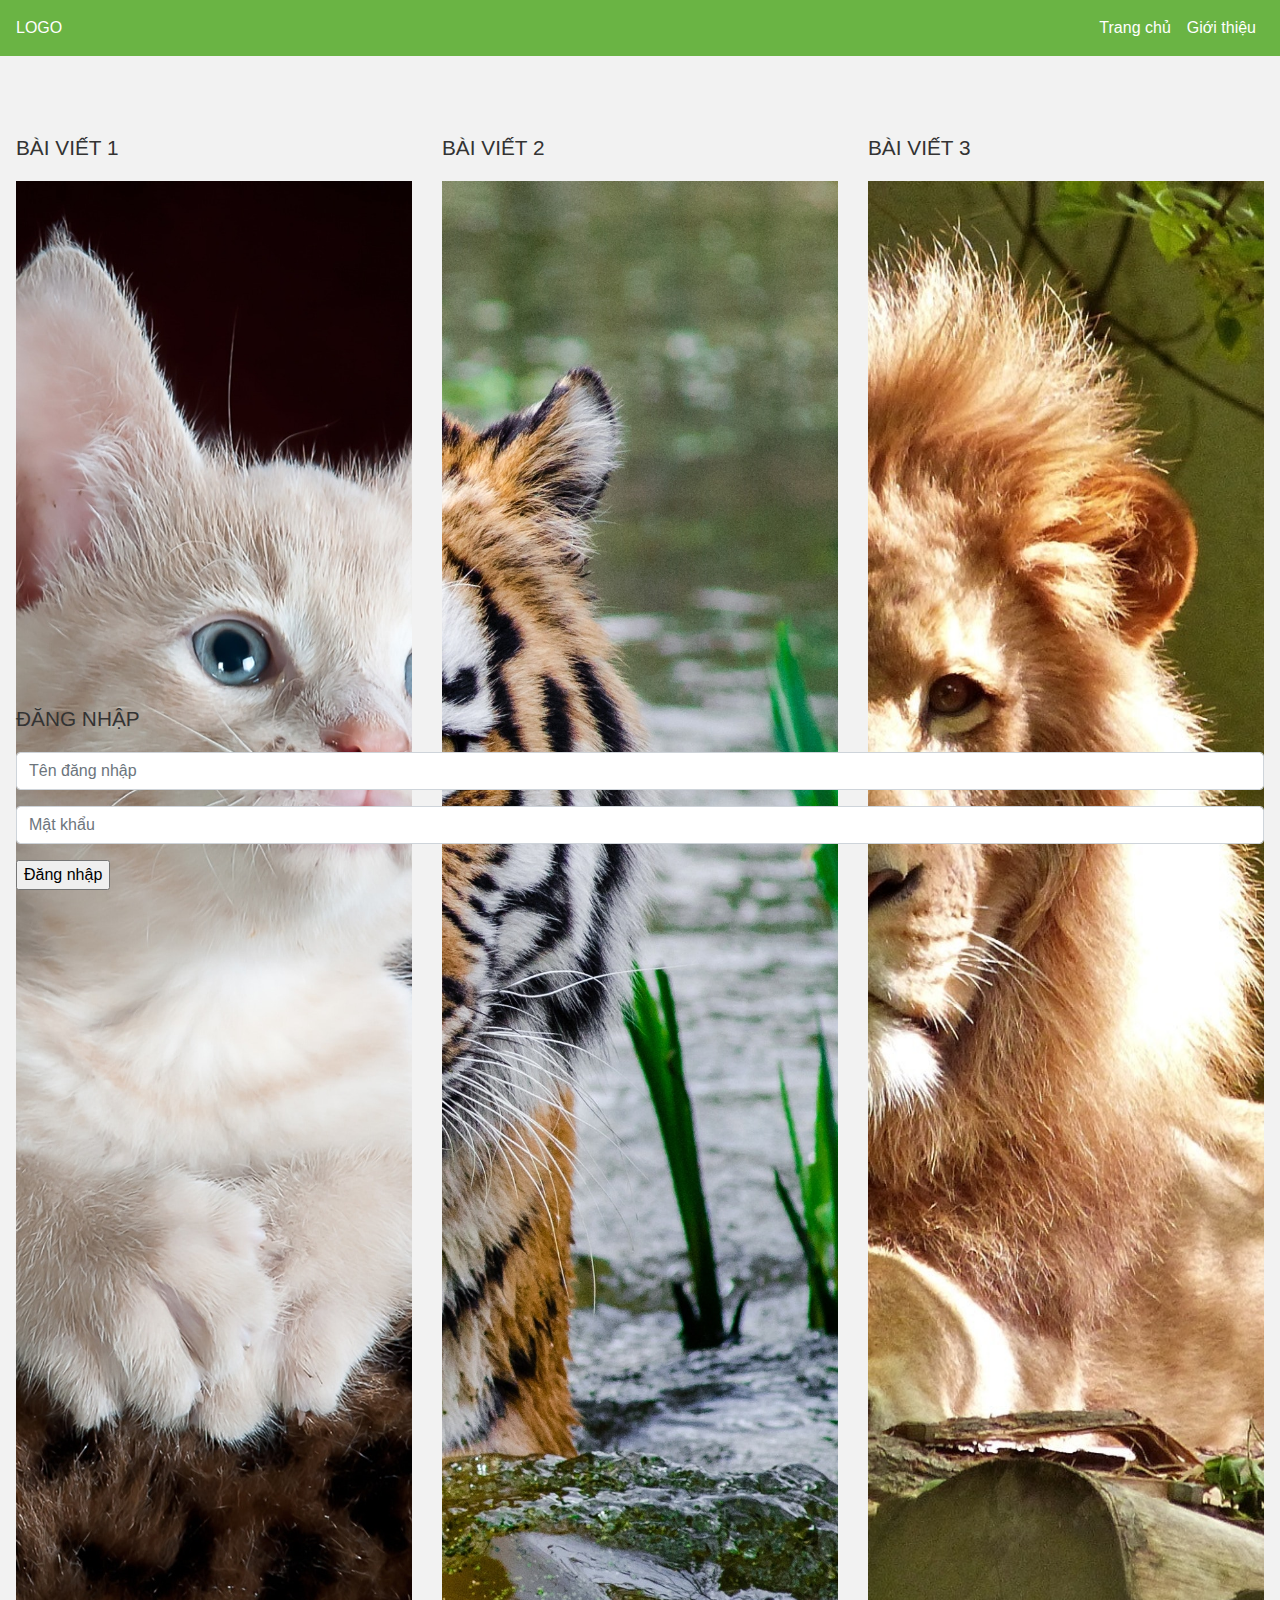
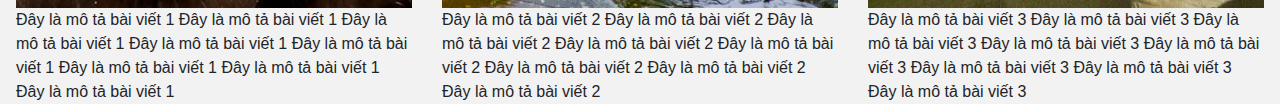
<file: index.html>
<!DOCTYPE html>
<html>
<head>
    <title>Làm quen với Bootstrap</title>
    <meta charset="utf-8">
    <meta name="viewport" content="width=device-width,initial-scale=1">
    <link rel="stylesheet" href="https://stackpath.bootstrapcdn.com/bootstrap/4.4.1/css/bootstrap.min.css" integrity="sha384-Vkoo8x4CGsO3+Hhxv8T/Q5PaXtkKtu6ug5TOeNV6gBiFeWPGFN9MuhOf23Q9Ifjh" crossorigin="anonymous">
    <script src="https://code.jquery.com/jquery-3.4.1.slim.min.js" integrity="sha384-J6qa4849blE2+poT4WnyKhv5vZF5SrPo0iEjwBvKU7imGFAV0wwj1yYfoRSJoZ+n" crossorigin="anonymous"></script>    
    <script src="https://stackpath.bootstrapcdn.com/bootstrap/4.4.1/js/bootstrap.min.js" integrity="sha384-wfSDF2E50Y2D1uUdj0O3uMBJnjuUD4Ih7YwaYd1iqfktj0Uod8GCExl3Og8ifwB6" crossorigin="anonymous"></script>
    <script src="https://cdn.jsdelivr.net/npm/popper.js@1.16.0/dist/umd/popper.min.js" integrity="sha384-Q6E9RHvbIyZFJoft+2mJbHaEWldlvI9IOYy5n3zV9zzTtmI3UksdQRVvoxMfooAo" crossorigin="anonymous"></script>
    <link rel="stylesheet" type="text/css" href="main.css">
</head>
<body>
    <nav class="navbar navbar-expand-sm">
        <a class="logo" href="#">LOGO</a>
        <button class="navbar-toggler navbar-dark" type="button" data-toggle="collapse" data-target="#main-navigation">
            <span class="navbar-toggler-icon"></span>
        </button>
        <div class="collapse navbar-collapse" id="main-navigation">
            <ul class="navbar-nav">
                <li class="nav-item">
                    <a class="nav-link" href="#">Trang chủ</a>
                </li>
                <li class="nav-item">
                    <a class="nav-link" href="#">Giới thiệu</a>
                </li>
            </ul>
        </div>
    </nav>
    <div class="posts">
        <div class="row">
            <div class="col-lg-4 col-md-4 col-sm-12">
                <h3 class="post-title">Bài viết 1</h3>
                <img src="images/anh-1.jpg" class="img-fluid">
                <p>
                    Đây là mô tả bài viết 1 Đây là mô tả bài viết 1 Đây là mô tả bài viết 1 Đây là mô tả bài viết 1
                    Đây là mô tả bài viết 1 Đây là mô tả bài viết 1 Đây là mô tả bài viết 1 Đây là mô tả bài viết 1
                </p>
            </div>
            <div class="col-lg-4 col-md-4 col-sm-12">
                <h3 class="post-title">Bài viết 2</h3>
                <img src="images/anh-2.jpg" class="img-fluid">
                <p>
                    Đây là mô tả bài viết 2 Đây là mô tả bài viết 2 Đây là mô tả bài viết 2 Đây là mô tả bài viết 2
                    Đây là mô tả bài viết 2 Đây là mô tả bài viết 2 Đây là mô tả bài viết 2 Đây là mô tả bài viết 2
                </p>
            </div>
            <div class="col-lg-4 col-md-4 col-sm-12">
                <h3 class="post-title">Bài viết 3</h3>
                <img src="images/anh-3.jpg" class="img-fluid">
                <p>
                    Đây là mô tả bài viết 3 Đây là mô tả bài viết 3 Đây là mô tả bài viết 3 Đây là mô tả bài viết 3
                    Đây là mô tả bài viết 3 Đây là mô tả bài viết 3 Đây là mô tả bài viết 3 Đây là mô tả bài viết 3
                </p>
            </div>                        
        </div>
        <div class="row">
            <div class="col">
                <h3 class="post-title">Đăng nhập</h3>
                <div class="form-group">
                    <input type="text" class="form-control" placeholder="Tên đăng nhập" name="username">
                </div>
                <div class="form-group">
                    <input type="password" class="form-control" placeholder="Mật khẩu" name="password">
                </div>
                <input type="submit" clas="btn btn-secondary btn-block" value="Đăng nhập" name="login">
            </div>
        </div>
    </div>
</body>
</html>
</file>
<file: main.css>
body {
    padding: 0;
    margin: 0;
    background: #f2f2f2;
}

.navbar {
    background: #6ab444;
}
.nav-link {
    color:white;
    cursor: pointer;
}
.navbar-collapse {
    justify-content: flex-end;
}

.logo {
    color: white;
    cursor: pointer;
}
.logo:hover {
    color: black;
}

.posts {
    margin: 4em auto;
    padding: 1em;
    position: relative;
}
.posts img {
    width: 100%;
    height: 250%;
    object-fit: cover;
}

.post-title {
    color: #333333;
    font-size: 1.3rem;
    font-weight: 250;
    margin-bottom: 20px;
    text-transform: uppercase;
}
</file>
